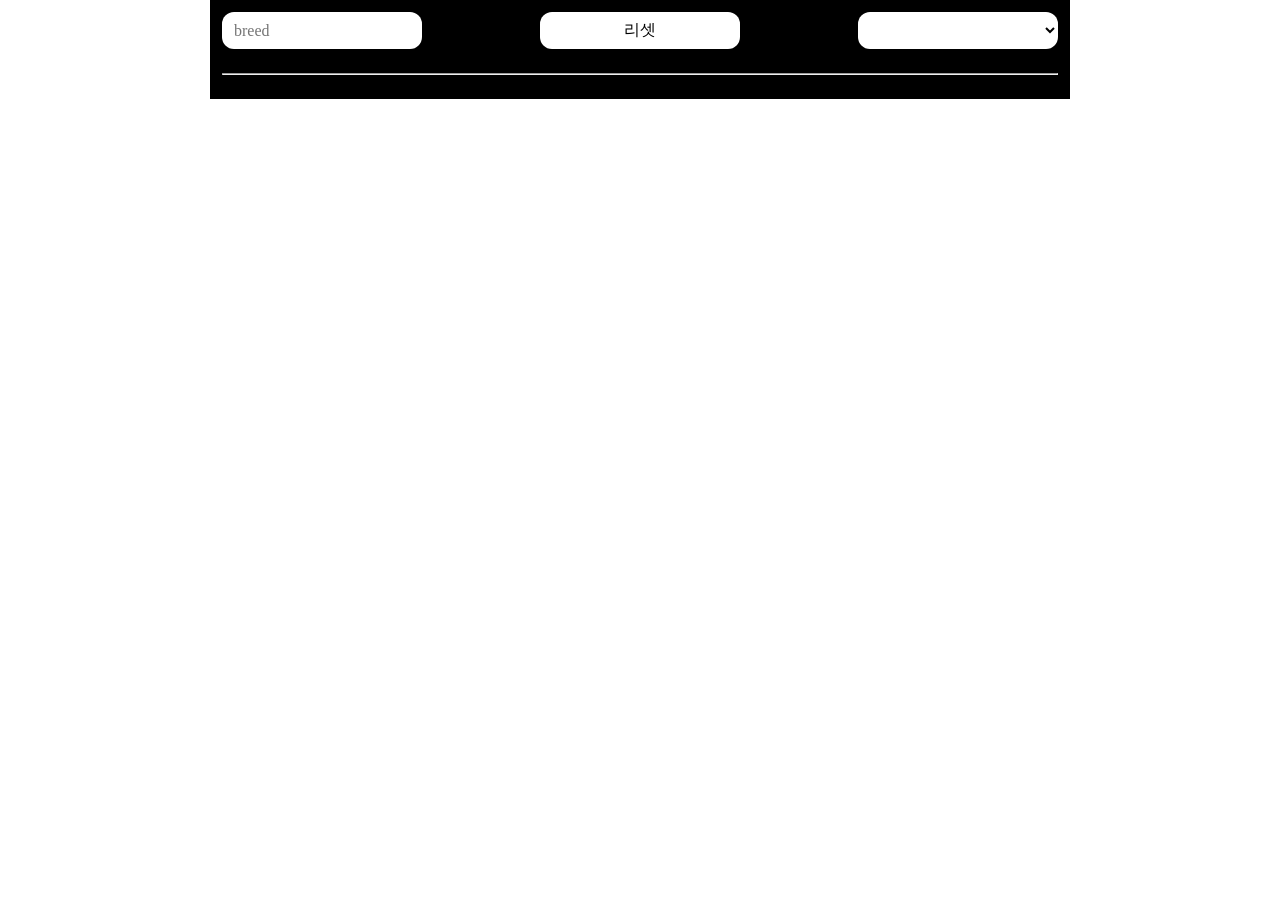
<file: 26일차/강아지_페이지/index.html>
<!DOCTYPE html>
<html lang="ko">

<head>
    <meta charset="UTF-8" />
    <meta http-equiv="X-UA-Compatible" content="IE=edge" />
    <meta name="viewport" content="width=device-width, initial-scale=1.0" />
    <title>견종 정보 페이지</title>
    <link href="breeds.css" rel="stylesheet" />
</head>

<body>
    <!-- < -->
    <div id="full-screen">
        <div id="app-boundary">
            <header id="header">
                <input id="filter-input" type="text" placeholder="breed">
                <button id="reset-button">리셋</button>
                <select id="breed-select">
                </select>
            </header>
            <hr />
            <main id="main">
            </main>
        </div>
    </div>
    <script src="breeds.js"></script>
</body>

</html>
</file>
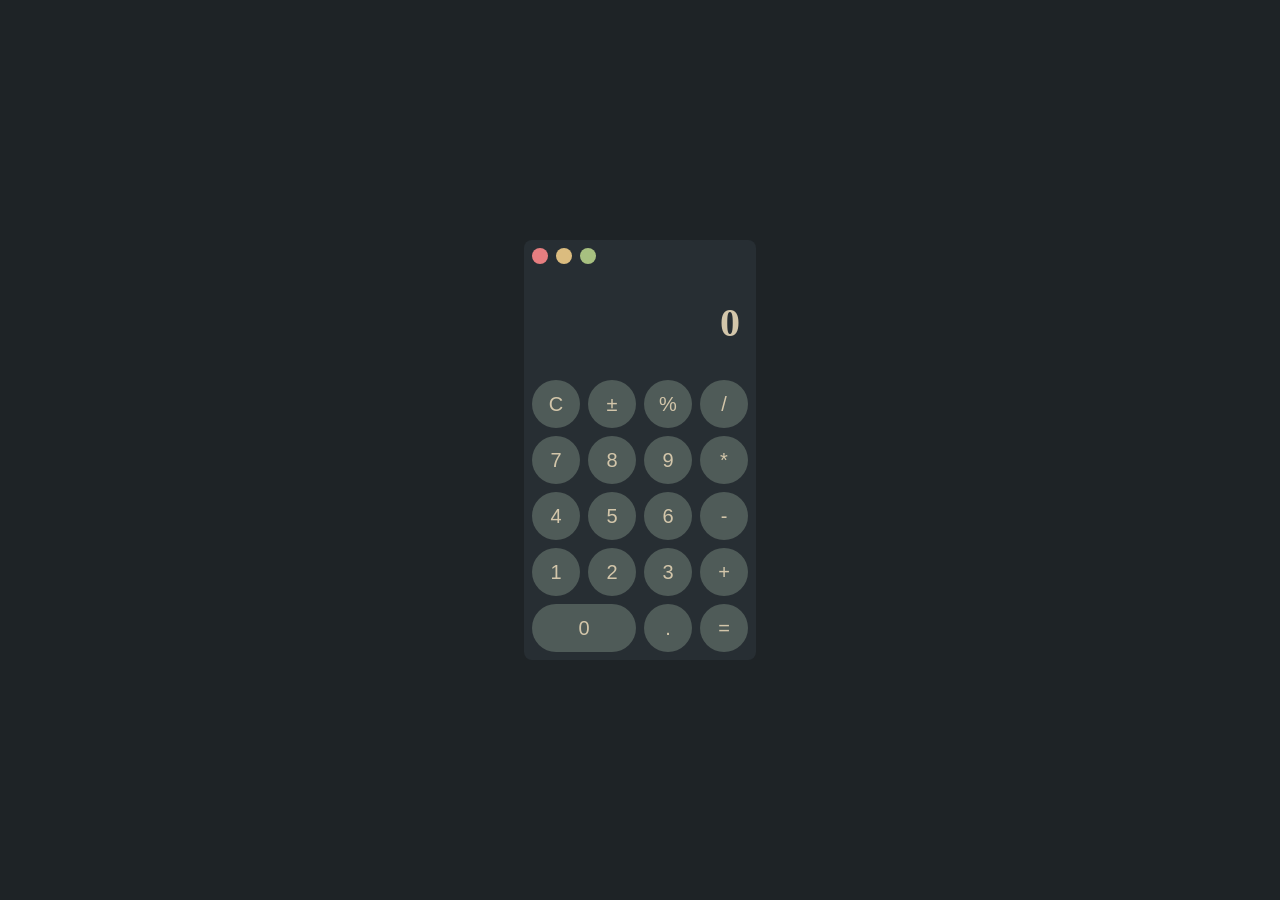
<file: 30일차/계산기/index.html>
<!DOCTYPE html>
<html lang="ko">

<head>
    <meta charset="UTF-8">
    <meta name="viewport" content="width=device-width, initial-scale=1.0">
    <title>Simple Calculator</title>
    <link rel="stylesheet" href="style.css">
</head>

<body>
    <div id="app-boundary" class="blur scaled-drop">

        <header id="task-bar">
            <button></button>
            <button></button>
            <button></button>
        </header>

        <section id="display">0</section>

        <section id="buttons">
            <button class="button function">C</button>
            <button class="button function">±</button>
            <button class="button function">%</button>
            <button class="button operator">/</button>

            <button class="button natural-number">7</button>
            <button class="button natural-number">8</button>
            <button class="button natural-number">9</button>
            <button class="button operator">*</button>

            <button class="button natural-number">4</button>
            <button class="button natural-number">5</button>
            <button class="button natural-number">6</button>
            <button class="button operator">-</button>

            <button class="button natural-number">1</button>
            <button class="button natural-number">2</button>
            <button class="button natural-number">3</button>
            <button class="button operator">+</button>

            <button class="button zero">0</button>
            <button class="button dot">.</button>
            <button class="button equal-sign">=</button>
        </section>
        
    </div>

    <script src="./script.js"></script>
</body>

</html>
</file>
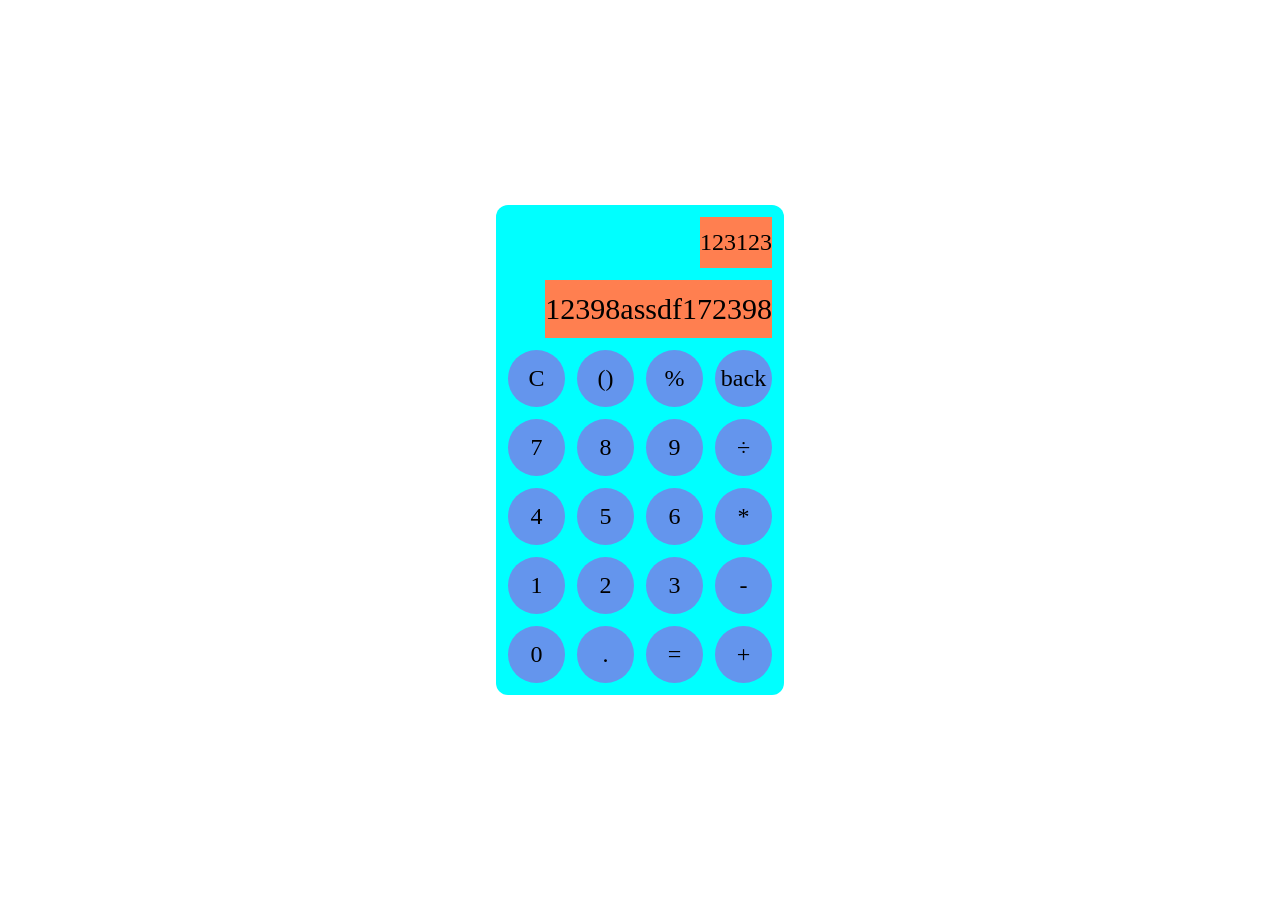
<file: _20일차/계산기/index.html>
<!DOCTYPE html>
<html lang="ko">
<head>
    <meta charset="UTF-8">
    <meta name="viewport" content="width=device-width, initial-scale=1.0">
    <link rel="stylesheet" href="./stylesheet.css">
    <title>Document</title>
</head>
<body>
    <div id="full-screen">
        <div id="app-boundary">
            <section id="previous-section">123123</section>
            <section id="current-section">12398assdf172398</section>
            <main id="main">
                <!-- <button class="button">+/-</button>
                <button class="button">+/-</button>
                <button class="button">+/-</button>
                <button class="button">+/-</button> -->
            </main>
        </div>
    </div>
    <script src="./script.js"></script>
</body>
</html>
</file>
<file: 26일차/강아지_페이지/breeds.css>
* {
    padding: 0;
    margin: 0;
    box-sizing: border-box;
    /* color: #F6F2EE; */
    font-size: 16px;
    font-family: noto-sans-kr;
}

.con-wrap-row {
    display: flex;
}

.con-wrap-row-gap-3 {
    display: flex;
    gap: 12px;
}

.con-wrap-row-gap-6 {
    display: flex;
    gap: 24px;
}

div#full-screen {
    width: 100%;
}

div#app-boundary {
    max-width: calc(12px + (200px + 12px) * 4);
    width: 100%;
    margin: 0 auto;
    padding: 0 12px;

    background-color: black;
}

div#app-boundary header#header {
    display: flex;
    justify-content: space-between;
    padding-top: 12px;
}

div#app-boundary header#header * {
    padding: 8px 12px;
    width: 200px;
    border-radius: 12px;
    border: none;
    outline: none;
    background-color: white;
}

div#app-boundary header#header button:hover {
    background-color: lightseagreen;
    color: white;
}

div#app-boundary hr {
    margin: 24px 0;
    color: white;
}

div#app-boundary main#main {
    display: flex;
    flex-wrap: wrap;
    gap: 12px;
}

div#app-boundary main#main .dog-box {
    width: 200px;
    height: 200px;

    border-radius: 12px;
}
</file>
<file: 30일차/계산기/style.css>
/* 모든 요소의 기본 여백 제거 */
* {
    margin: 0;
    padding: 0;
    box-sizing: border-box;

    color: #D3C6AA;
}

/* HTML과 Body의 기본 설정 */
html {
    height: 100%;
}

body {
    height: 100%;
    background-color: #1E2326;

    display: flex;
    justify-content: center;
    align-items: center;
}

div#app-boundary {
    width: calc(48px * 4 + 8px * 5);
    display: flex;
    flex-direction: column;
    gap: 8px;
    padding: 8px;
    border-radius: 8px;

    background-color: #272E33;
}

div#app-boundary header#task-bar {
    /* background-color: lightcoral; */

    display: flex;
    gap: 8px;
}

div#app-boundary header#task-bar button {
    width: 16px;
    height: 16px;
    border-radius: 8px;
    border: none;
}

div#app-boundary header#task-bar button:nth-child(1) {
    background-color: #E67E80;
}

div#app-boundary header#task-bar button:nth-child(2) {
    background-color: #DBBC7F;
}

div#app-boundary header#task-bar button:nth-child(3) {
    background-color: #A7C080;
}

div#app-boundary section#display {
    /* background-color: lightgreen; */
    height: 100px;
    
    font-size: 40px;
    font-weight: 600;
    /* color: white; */
    
    display: flex;
    align-items: center;
    flex-direction: row-reverse;
    padding: 8px;

    overflow: hidden;
}

div#app-boundary section#buttons {
    /* background-color: lightskyblue; */
    flex-grow: 1;

    display: flex;
    flex-wrap: wrap;
    gap: 8px;
}

div#app-boundary section#buttons button {
    flex-basis: 48px;
    height: 48px;
    border-radius: 24px;

    font-size: 20px;
    font-weight: 500;

    border: none;
    background-color: #4F5B58;
    /* color: white; */

}

div#app-boundary section#buttons button.zero {
    flex-basis: calc(48px * 2 + 8px);
}

div#app-boundary section#buttons button:hover {
    background-color: #2E383C;
}
div#app-boundary section#buttons button:active {
    background-color: #1E2326;
}

/* animation */
.scaled-drop {
    animation-name: scaled-drop;
    animation-duration: 0.5s;
    animation-timing-function: cubic-bezier(.12,-0.05,.14,1.84);
}

.blur {
    animation-name: blur;
    animation-duration: 0.5s;
    animation-timing-function: cubic-bezier(.08,.34,.26,1.11);
}

@keyframes scaled-drop {
    from {
        transform: translateY(-100px);
        scale: 50%;
        opacity: 0%;
    }
    to {
        transform: translateY(0);
        scale: 100%;
        opacity: 100%;
    }
}

@keyframes blur {
    from {
        -webkit-filter: blur(50px);
        transform: translateY(-100px);
        scale: 110%;
        opacity: 0%;
    }
    to {
        -webkit-filter: blur(0);
        transform: translateY(0);
        scale: 100%;
        opacity: 100%;
    }
}
</file>
<file: _20일차/계산기/stylesheet.css>
/* font */
/* @font-face {
    font-family: "noto-sans-kr";
    src: url("./font/NotoSansKR-VariableFont_wght.ttf");
} */   

/* general */
* {
    padding: 0;
    margin: 0;
    box-sizing: border-box;
    /* color: #F6F2EE; */
    font-size: 16px;
    font-family: noto-sans-kr;
}

.con-wrap-row {
    display: flex;
}

.con-wrap-row-gap-3 {
    display: flex;
    gap: 12px;
}

.con-wrap-row-gap-6 {
    display: flex;
    gap: 24px;
}

div#full-screen {
    display: flex;
    justify-content: center;
    align-items: center;
    width: 100%;
    height: 100vh;
    position: relative;
}

div#app-boundary {
    max-width: 288px;
    width: 100%;
    /* height: 320px; */
    border-radius: 12px;
    padding: 12px;

    display: flex;
    flex-direction: column;
    align-items: end;
    gap: 12px;
    overflow: hidden;

    background-color: aqua;
}

div#app-boundary section#previous-section {
    padding: 12px 0;
    background-color: coral;
    font-size: 24px;
}

div#app-boundary section#current-section {
    padding: 12px 0;
    background-color: coral;
    font-size: 30px;
}

div#app-boundary main#main {
    /* display: flex;  */
    /* flex-wrap: wrap;
    /* gap: 12px; */
    display: grid;
    gap: 12px;
    /* grid-template-columns: calc((100% - 36) / 4);  */
    grid-template-columns: repeat(4, 1fr)
}

div#app-boundary main#main button.button {
    font-size: 24px;
    width: 57px;
    height: 57px;
    border: none;
    overflow: hidden;
    flex-shrink: 0;
    border-radius: 50%;
    display: flex;
    justify-content: center;
    align-items: center;
    background-color: cornflowerblue;
}
</file>
